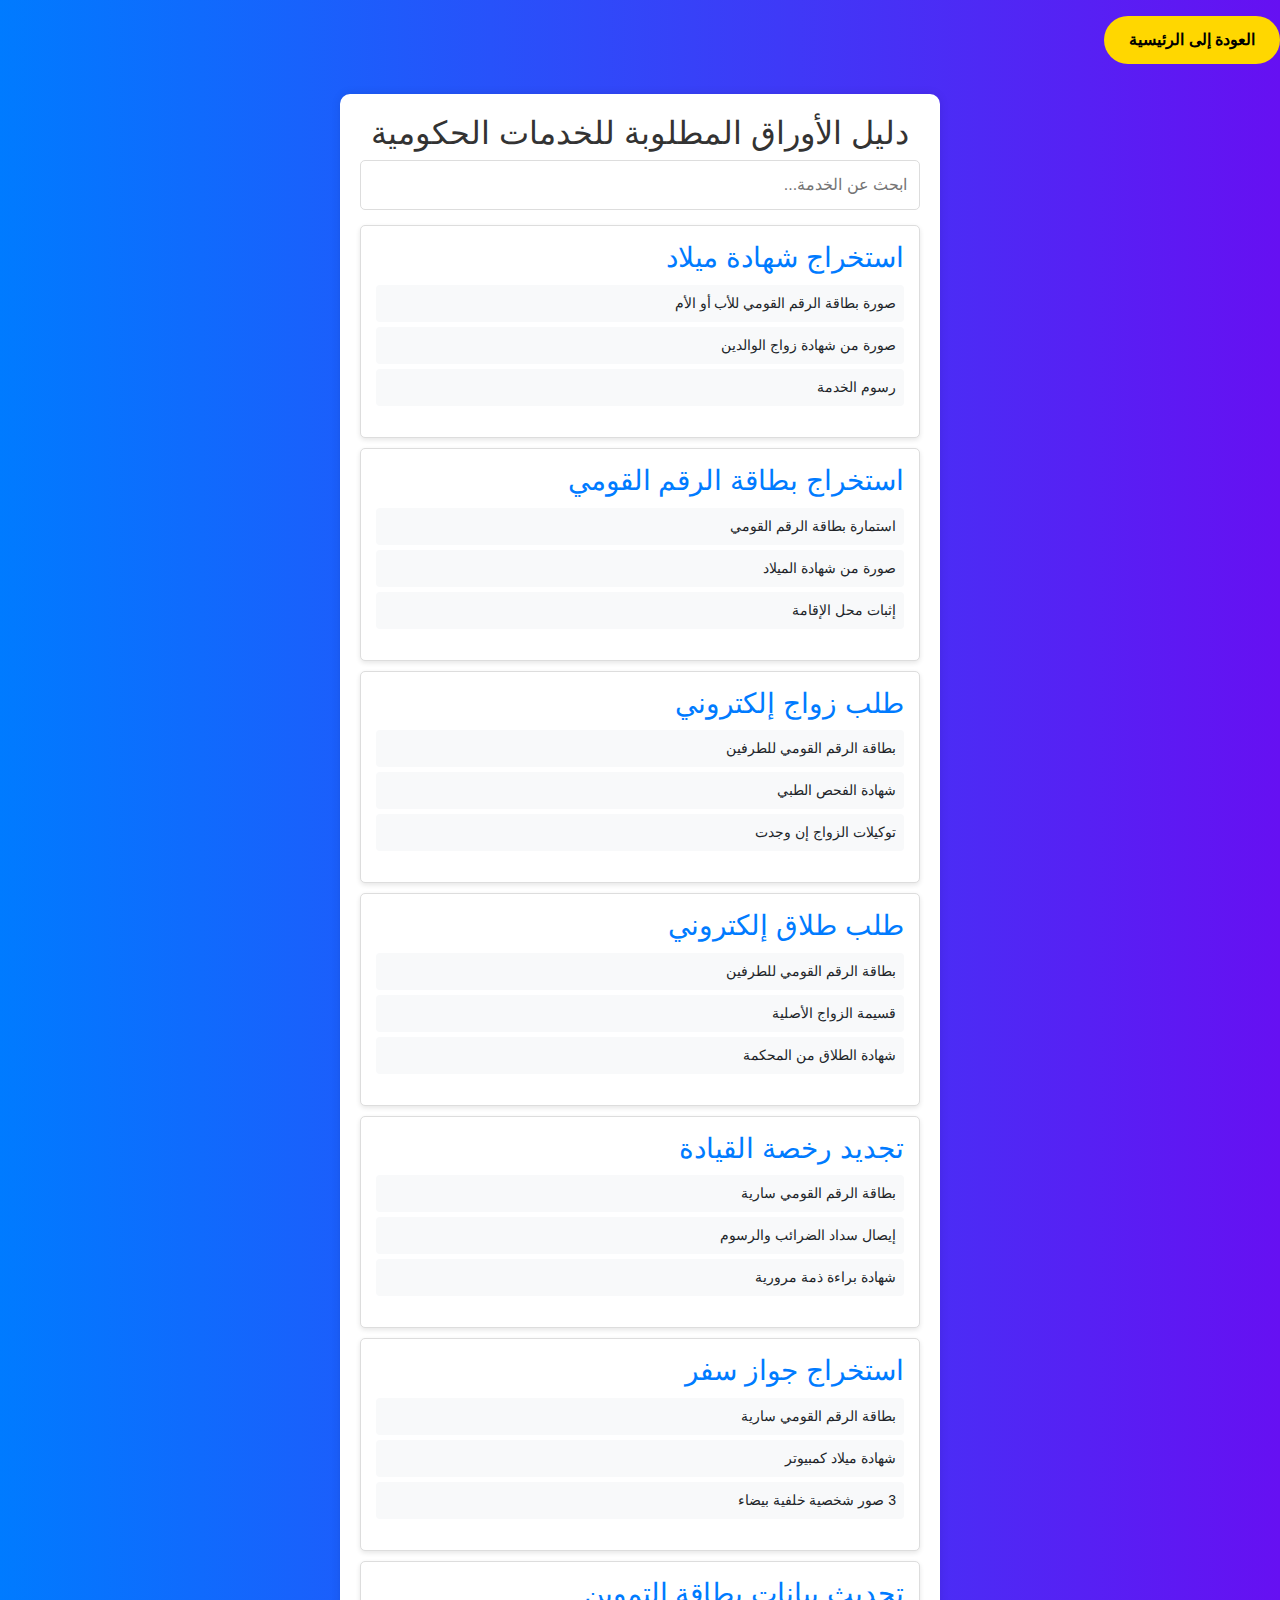
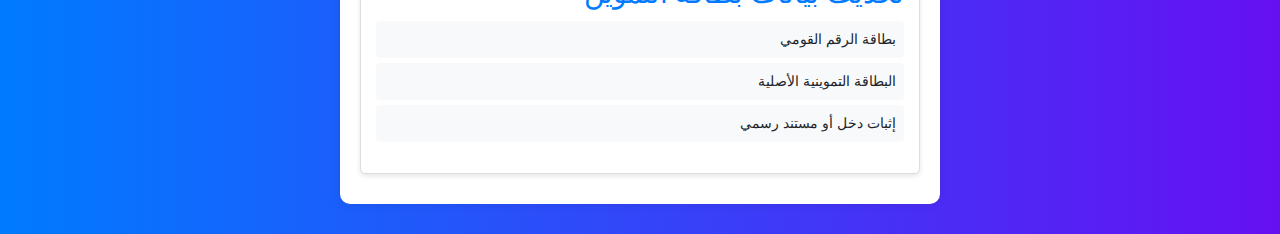
<file: query.html>
<!DOCTYPE html>
<html lang="ar">
  <head>
    <meta charset="UTF-8" />
    <meta name="viewport" content="width=device-width, initial-scale=1.0" />
    <!-- logo-->
    <link
      rel="icon"
      type="image/x-icon"
      href="https://i.postimg.cc/nLSjjX0Q/image.png"
    />
    <!--  title -->
    <title>دليل الأوراق المطلوبة للخدمات الحكومية</title>
    <!--  Link of Style-->
    <link rel="stylesheet" href="style.css" />
    <!-- bootstrap -->
    <link
      href="https://cdn.jsdelivr.net/npm/bootstrap@5.3.3/dist/css/bootstrap.min.css"
      rel="stylesheet"
      integrity="sha384-QWTKZyjpPEjISv5WaRU9OFeRpok6YctnYmDr5pNlyT2bRjXh0JMhjY6hW+ALEwIH"
      crossorigin="anonymous"
    />
    <!-- FontAwsome -->
    <link
      rel="stylesheet"
      href="https://cdnjs.cloudflare.com/ajax/libs/font-awesome/6.5.1/css/all.min.css"
    />
    <!-- style -->
    <link rel="stylesheet" href="style-java.css" />
  </head>
  <body>
    <!-- btn -->
    <button class="btn btn-primary mt-3" onclick="goToHome()">
      العودة إلى الرئيسية
    </button>

    <button id="scrollToTop" class="scroll-btn">↑</button>

    <!-- btn -->
    <div class="container">
      <h2>دليل الأوراق المطلوبة للخدمات الحكومية</h2>
      <input
        type="text"
        id="search"
        placeholder="ابحث عن الخدمة..."
        onkeyup="searchService()"
      />
      <div id="services"></div>
    </div>
    <!-- Script  -->
    <script src="main.js"></script>
  </body>
</html>
</file>
<file: style.css>
/* This For Select Word */
* {
  font-family: "Tajawal", sans-serif;
}
* ::selection {
  background-color: #ffcc00;
}
/* Start Header */
.navbar {
  position: fixed !important;
  top: 0;
  left: 0;
  width: 100%;
  background: linear-gradient(to right, #007bff, #6610f2);
  padding: 10px 0;
  z-index: 1000;
  border-bottom: 1px solid rgba(0, 0, 0, 0.1);
}
.navbar-brand {
  display: flex;
  align-items: center;
  color: #fff;
  font-size: 20px;
  font-weight: bold;
}
.navbar-brand img {
  max-width: 40px;
  margin-left: 10px;
}
.navbar-nav .nav-link {
  color: #fff !important;
  font-size: 18px;
  margin: 0 10px;
}
.navbar-nav .nav-link:hover {
  color: #ffd700 !important;
}
.btn-custom {
  background-color: #ffd700 !important;
  color: #000;
  font-weight: bold !important;
  padding: 8px 15px;
  border-radius: 20px !important;
}
.btn-custom:hover {
  background-color: #ffcc00 !important;
}
/* End Header */
/* Start Main */
.full-width-image {
  position: relative;
  background: url("https://i.postimg.cc/yN838mXH/image.webp") center/cover
    no-repeat;
  height: 100vh;
  display: flex;
  align-items: center;
  justify-content: center;
  text-align: center;
  opacity: 0;
  animation: fadeIn 1.5s ease-in-out forwards;
}

@keyframes fadeIn {
  from {
    opacity: 0;
    transform: translateY(20px);
  }
  to {
    opacity: 1;
    transform: translateY(0);
  }
}
.overlay {
  position: absolute;
  top: 0;
  left: 0;
  width: 100%;
  height: 100%;
  background: rgba(0, 0, 0, 0.5);
}
.content {
  position: relative;
  z-index: 2;
  text-align: center;
}
.content h1 {
  font-size: 48px;
  font-weight: bold !important;
}
.content p {
  font-size: 20px;
  margin-bottom: 20px;
}
.btn {
  padding: 12px 25px !important;
  border-radius: 25px !important;
  font-weight: bold !important;
}
.btn-primary {
  background-color: #ffd700 !important;
  color: black !important;
  border: none !important;
}
.btn-primary:hover {
  background-color: #ffcc00 !important;
}
.btn-outline-light:hover {
  background-color: white !important;
  color: black !important;
}
/* anmation btn */
@keyframes slideIn {
  from {
    transform: translateX(-100px);
    opacity: 0;
  }
  to {
    transform: translateX(0);
    opacity: 1;
  }
}

.btn {
  animation: slideIn 0.8s ease-in-out forwards;
}

.btn-primary {
  animation-delay: 0.2s;
}

.btn-outline-light {
  animation-delay: 0.4s;
}

/* Responsive */
@media (max-width: 768px) {
  .full-width-image {
    height: 70vh;
  }

  .content h1 {
    font-size: 32px;
  }

  .content p {
    font-size: 16px;
  }

  .btn {
    font-size: 16px;
    padding: 10px 20px;
  }
}
/* End Main */
/* Start about */
.about-section {
  background-color: #f8f9fa;
}
.about-section h2 {
  font-size: 36px;
  font-weight: bold;
}
.about-box {
  background: #fff;
  padding: 20px;
  border-radius: 10px;
  transition: transform 0.3s ease, box-shadow 0.3s ease;
}

.about-box:hover {
  transform: translateY(-10px);
  box-shadow: 0px 10px 20px rgba(0, 0, 0, 0.2);
  cursor: pointer;
  background-color: #0056b3;
  color: white;
}
/* End about */
/* Start services */
.services-section {
  background-color: #f8f9fa;
}

.services-section h2 {
  font-size: 36px;
  font-weight: bold;
  color: #333;
}

.service-card {
  position: relative;
  overflow: hidden;
  transition: transform 0.3s ease-in-out;
}

.service-card img {
  position: relative;
  z-index: 1;
}

.service-card .card-body {
  position: relative;
  z-index: 2;
}

.service-card .image-overlay {
  content: "";
  position: absolute;
  top: 0;
  left: -100%;
  width: 100%;
  height: 100%;
  background: rgba(0, 123, 255, 0.3);
  transition: left 0.5s ease-in-out;
  z-index: 1;
}

.service-card:hover .image-overlay {
  left: 0;
}

.service-card .card-img-top {
  position: relative;
  display: block;
}

.service-card .card-img-top-wrapper {
  position: relative;
  overflow: hidden;
}

.service-card img {
  width: 100%;
  height: auto;
  object-fit: contain;
}

.service-card .card-body {
  padding: 20px;
  flex-grow: 1;
  display: flex;
  flex-direction: column;
  justify-content: space-between;
}
/* End services */
/* btn scrool */
.scroll-btn {
  position: fixed;
  bottom: 20px;
  right: 20px;
  background: #007bff;
  color: white;
  border: none;
  border-radius: 50%;
  width: 50px;
  height: 50px;
  font-size: 24px;
  display: none;
  justify-content: center;
  align-items: center;
  cursor: pointer;
  transition: 0.3s ease-in-out;
  z-index: 9999 !important;
}
.scroll-btn:hover {
  background: #ffcc00;
}
/* Start Footer */
footer {
  background-color: #342d2d;
  background: url("https://i.postimg.cc/htdBBzkP/Fat-Footer-Ar.png") no-repeat
    center center/cover;
  color: white;
  padding: 15px 0;
}
footer p {
  margin: 0;
  font-size: 16px;
  font-weight: bold !important;
}
.footer-icons a {
  color: white;
  margin: 0 8px;
  font-size: 20px;
}
.footer-icons a:hover {
  color: #ffd700 !important;
}
/* End Footer */
</file>
<file: style-java.css>
body {
  font-family: "Tajawal", sans-serif;
  direction: rtl;
  text-align: right;
  margin: 0;
  padding: 0;
  background: linear-gradient(to right, #007bff, #6610f2);
}
.container {
  max-width: 600px;
  margin: 30px auto;
  padding: 20px;
  background: #fff;
  border-radius: 10px;
  box-shadow: 0 0 10px rgba(0, 0, 0, 0.1);
  cursor: pointer;
}
h2 {
  text-align: center;
  color: #333;
}
input {
  width: 100%;
  padding: 12px;
  margin-bottom: 15px;
  border: 1px solid #ddd;
  border-radius: 5px;
  font-size: 16px;
}
.service {
  background: #ffffff;
  padding: 15px;
  margin-bottom: 10px;
  border-radius: 5px;
  border: 1px solid #ddd;
  box-shadow: 0 2px 5px rgba(0, 0, 0, 0.1);
  transition: transform 0.2s;
}
.service:hover {
  transform: scale(1.02);
}
h3 {
  margin: 0 0 10px;
  color: #007bff;
}
ul {
  list-style: none;
  padding: 0;
}
li {
  background: #f8f9fa;
  padding: 8px;
  margin: 5px 0;
  border-radius: 4px;
  font-size: 14px;
}
/* style */
.scroll-btn {
    position: fixed;
    bottom: 20px;
    right: 20px;
    width: 50px;
    height: 50px;
    font-size: 24px;
    color: white;
    background: #007bff;
    border: none;
    border-radius: 50%;
    cursor: pointer;
    display: none;
    box-shadow: 0px 4px 6px rgba(0, 0, 0, 0.1);
    transition: opacity 0.3s, transform 0.3s;
}
.scroll-btn:hover {
    background: #0056b3;
    transform: scale(1.1);
}
</file>
